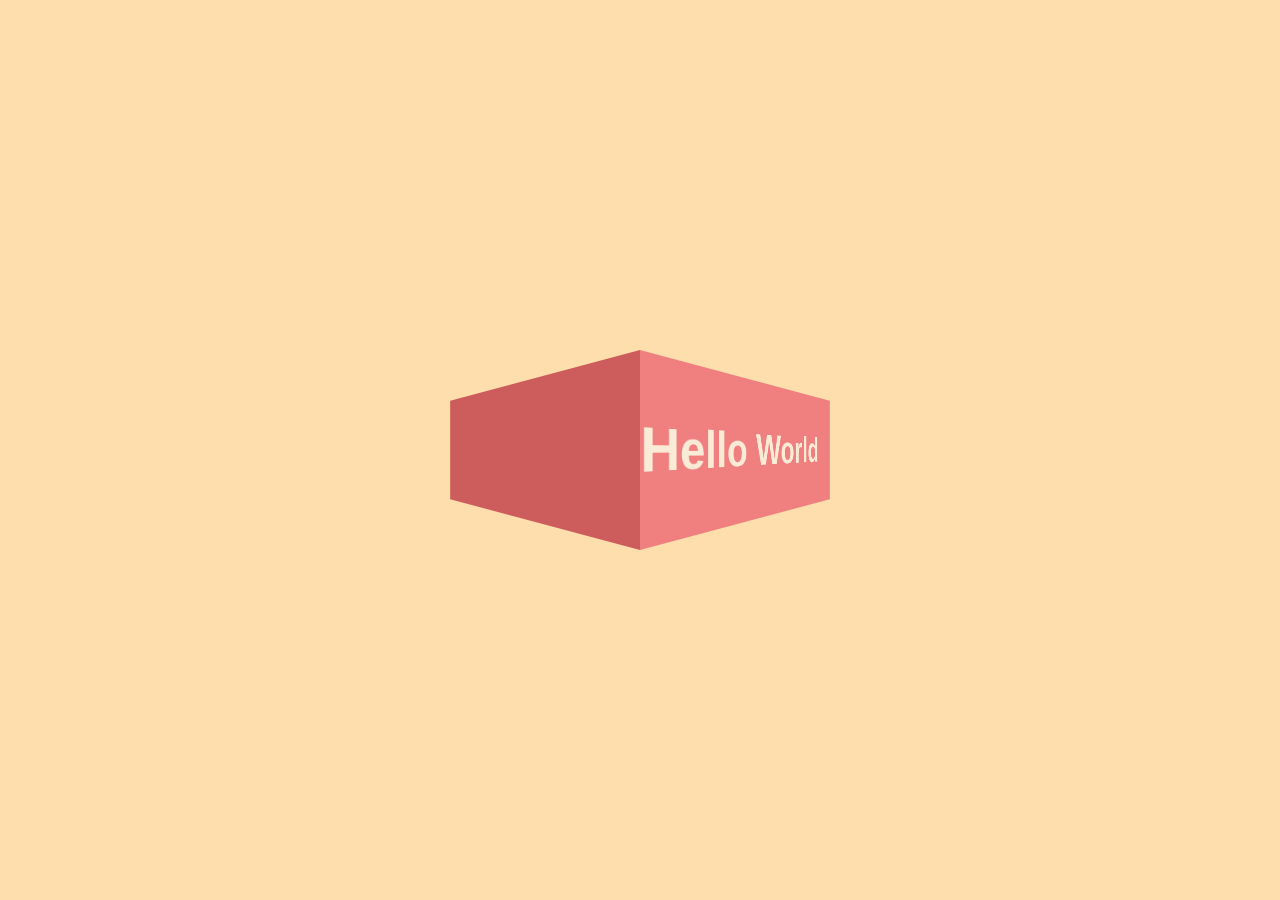
<file: 3d-text-marquee-effects/index.html>
<!DOCTYPE html>
<html lang="en">
<head>
	<meta charset="UTF-8">
	<title>Document</title>
	<link rel="stylesheet" href="style.css">
</head>
<body>
	<div class="box">
		<div class="inner"><span>Hello World</span></div>
		<div class="inner"><span>Hello World</span></div>
	</div>
</body>
</html>
</file>
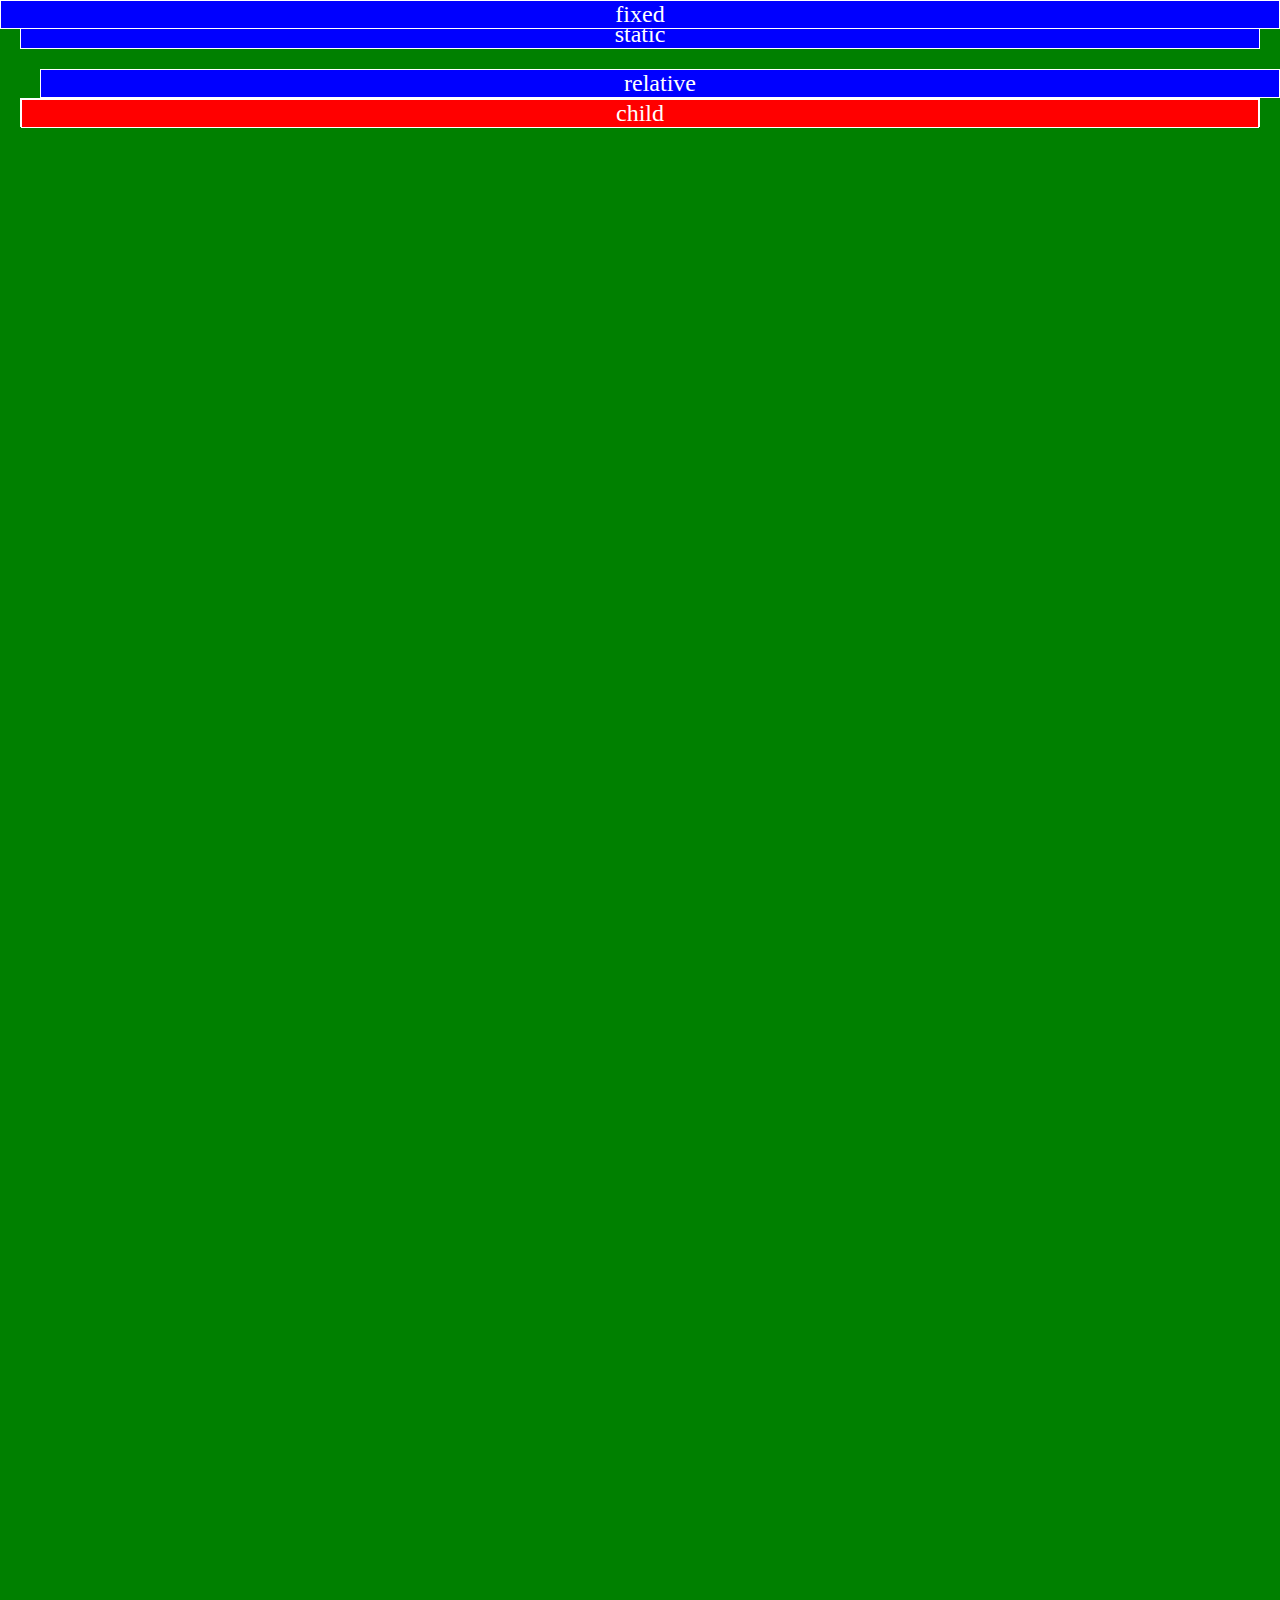
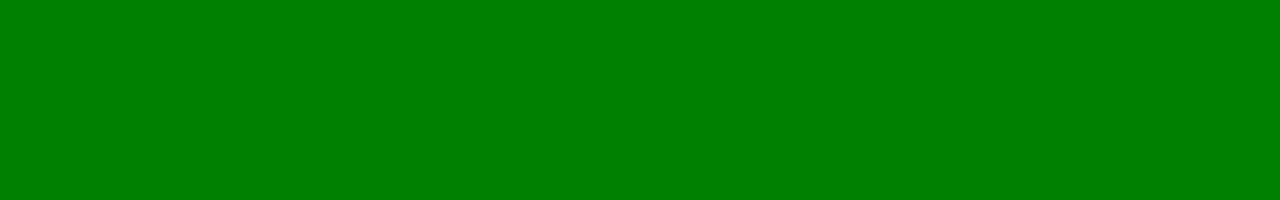
<file: css-position/index.html>
<!DOCTYPE html>
<html lang="en">
<head>
	<meta charset="UTF-8">
	<title>CSS-position</title>
	<link rel="stylesheet" href="style.css">
</head>
<body>
<div class="father">static</div>
<div class="father relative">relative</div>
<div class="father">absolute
<div class="father absolute">child</div>
</div>
<div class="father fixed">fixed</div>
	
</body>
</html>
</file>
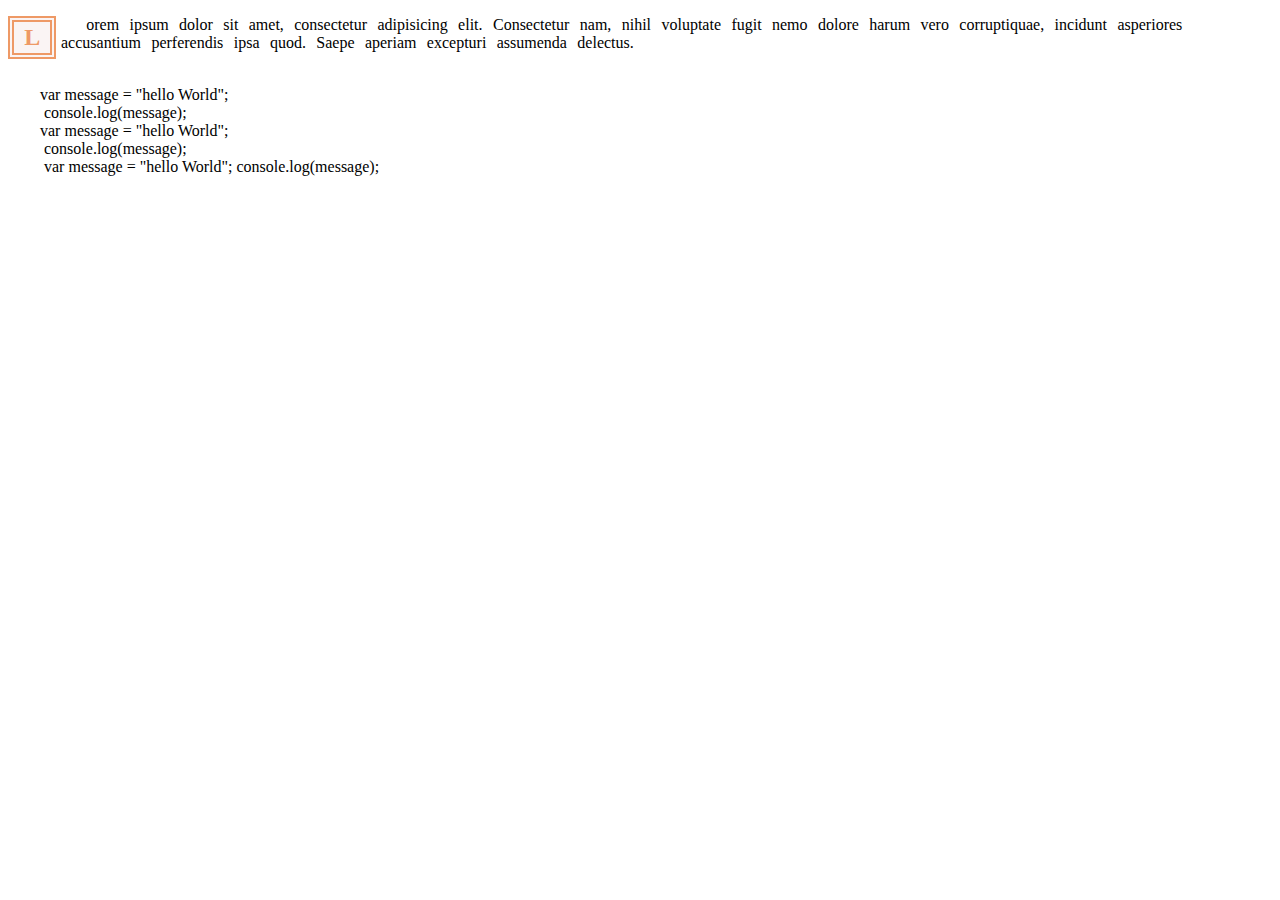
<file: CSS-text/index.html>
<!DOCTYPE html>
<html lang="en">
<head>
	<meta charset="UTF-8">
	<title>CSS-text</title>
	<link rel="stylesheet" href="style.css">
</head>
<body>
<p>Lorem ipsum dolor sit amet, consectetur adipisicing elit. Consectetur nam, nihil voluptate fugit nemo dolore harum vero corruptiquae, incidunt asperiores accusantium perferendis ipsa quod. Saepe aperiam excepturi assumenda delectus.</p>
<div>
	var message = "hello World";
	 console.log(message);
	var message = "hello World"; 
	 console.log(message); 
	 var message = "hello World"; console.log(message);
</div>
	
</body>
</html>
</file>
<file: 3d-text-marquee-effects/style.css>
html,
body {
	height: 100%;
	display: flex;
	align-items: center;
	justify-content: center;
	background-color: navajowhite;
	}
.box {
	display: flex;
	}
.box .inner {
	width: 400px;
	height: 200px;
	line-height: 200px;
	font-size: 4em;
	font-family: sans-serif;
	font-weight: bold;
	white-space: nowrap;
	overflow: hidden;
	}
.box .inner:first-child{
	background-color: indianred;
	color: darkred;
	transform: perspective(100px) 
	rotateY(-15deg);
	transform-origin: right;
	
}
.box .inner:last-child{
	background-color: lightcoral;
	color: antiquewhite;
	transform: perspective(100px)
		rotateY(15deg);
	transform-origin: left;
}
.box .inner span {
	position: absolute;
	animation: marquee 5s linear infinite;
}
.box .inner:first-child span {
	animation-delay: 2.5s;
	left: -100%; 
}
@keyframes marquee {
	from {
		left: 100%;
		
	}
	to {
		left: -100%;
	}
}
</file>
<file: css-position/style.css>
/*
1. Типы позиционирования:
static - значение по умолчанию.
relative - изменение по отношению к самому себе.
absolute - позиционирование объекта по отношению к ближайшему позиционированному предку.
fixed - позиционирование по отношению к viewport.
*/
* {
	box-sizing: border-box;
}
body {
	margin: 0;
	background: green;
	height: 200vh;
	padding: 20px;
}
.father {
	background: blue;
	color: white;
	font-size: 1.5rem;
	text-align: center;
	margin-bottom: 10px;
  border: 1px solid white;
	position: relative;
}
.relative {
	position: relative;
/*	top, right, bottom, left*/
	top: 10px;
	left: 20px;
}
.absolute {
	position: absolute;
	top: 0;
	left: 0;
	width: 100%;
	background: red;
}
.father:hover .absolute {
	display: none;
}
.fixed {
	position: fixed;
	top: 0;
	left: 0;
	width: 100%;
	
}
</file>
<file: CSS-text/style.css>
/*text-align*/
/*горизонтальное выравнивание*/
p {
	text-align: left;
}
/*text-indent*/
/*отступ красная строка*/
p {
	text-indent: 2%;
}
/*line-height*/
/*высота строки*/
span {
	line-height: 3em;
}
/*vertical-align*/
/*вертикальное выравнивание*/
span {
	vertical-align: bottom
}
/*word-spacing*/
/*расстояние между словами*/
p {
	word-spacing: 0.4em
}
/*leter-spacing*/
/*расстояние между буквами*/
span {
	letter-spacing: 0.5em;
	}
/*white space*/
/*обработка пробелов*/
div {
	white-space: pre
}
/*text-transform*/
/*трансформирование текста*/
span {
	text-transform: capitalize;
}
/*text-decoration*/
/*декорирование текста*/
span {
	text-decoration: none;
}
/*формирование первой буквы первой строки абзаца*/
p:first-letter {
	font-size: 1.5em;
	padding: 2px 10px;
	margin-right: 5px;
	background: #faf4f4;
	border: 6px double;
	color: #e96;
	float: left;
	font-weight: bold;
	
}
</file>
